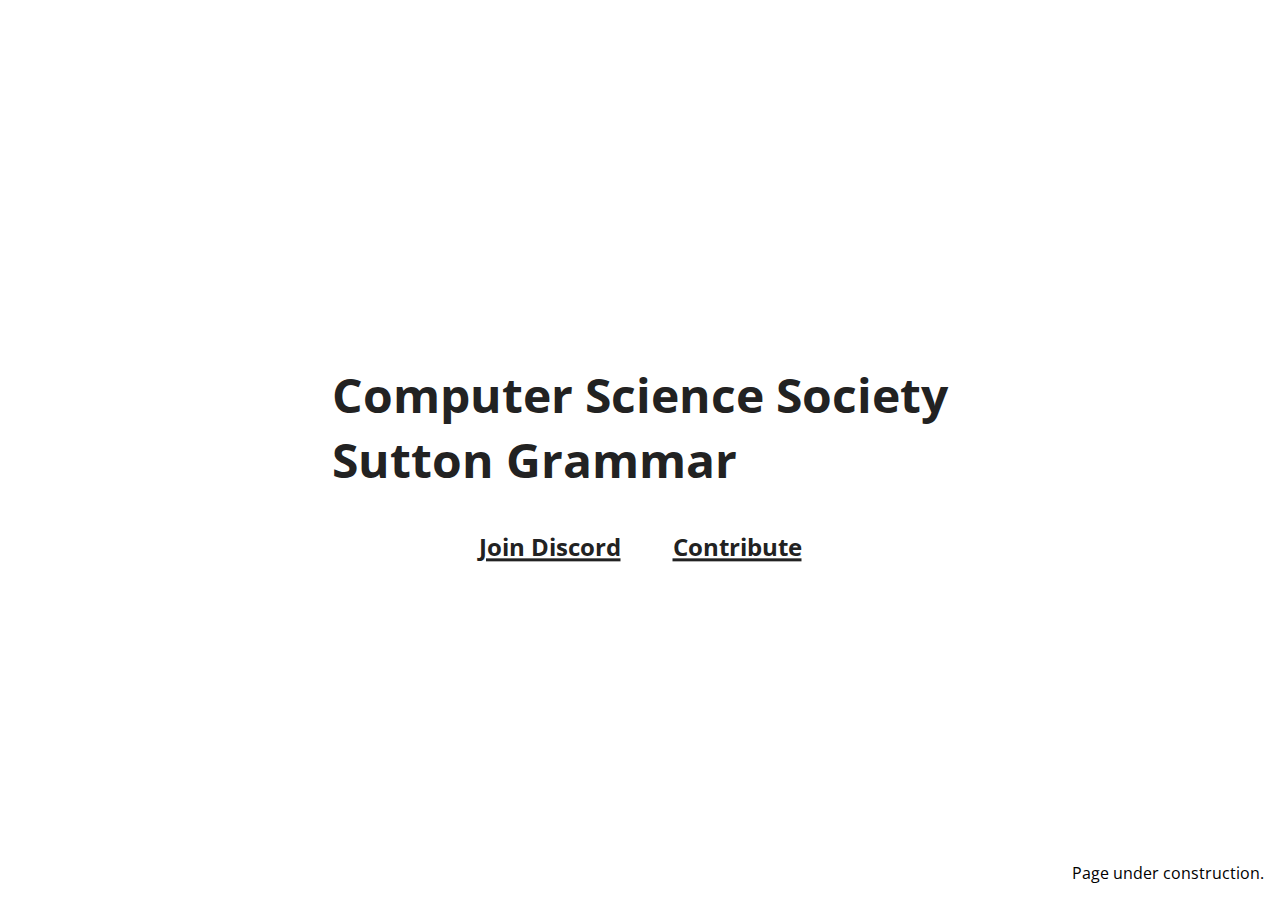
<file: index.html>
<!DOCTYPE html>
<html lang="en">
<head>
    <meta charset="UTF-8">
    <meta name="viewport" content="width=device-width, initial-scale=1.0">
    <title>CSSOC Sutton Grammar</title>
    <link rel="stylesheet" href="/css/home.css">
</head>
<body>
    <div id="fullpage">
        <div id="construction">
            <h1 id="wide">Computer Science Society<br>Sutton Grammar</h1>
            <h1 id="narrow">Computer Science<br>Society</h1>
            <h1 id="verynarrow">CSSOC</h1>

            <div id="urls">
                <a href="https://discord.gg/PvjdNS9y52" target="_blank">Join Discord</a>
                <a href="/contribute">Contribute</a>
            </div>
        </div>

        <span id="construction-note">Page under construction.</span>
    </div>
</body>
</html>
</file>
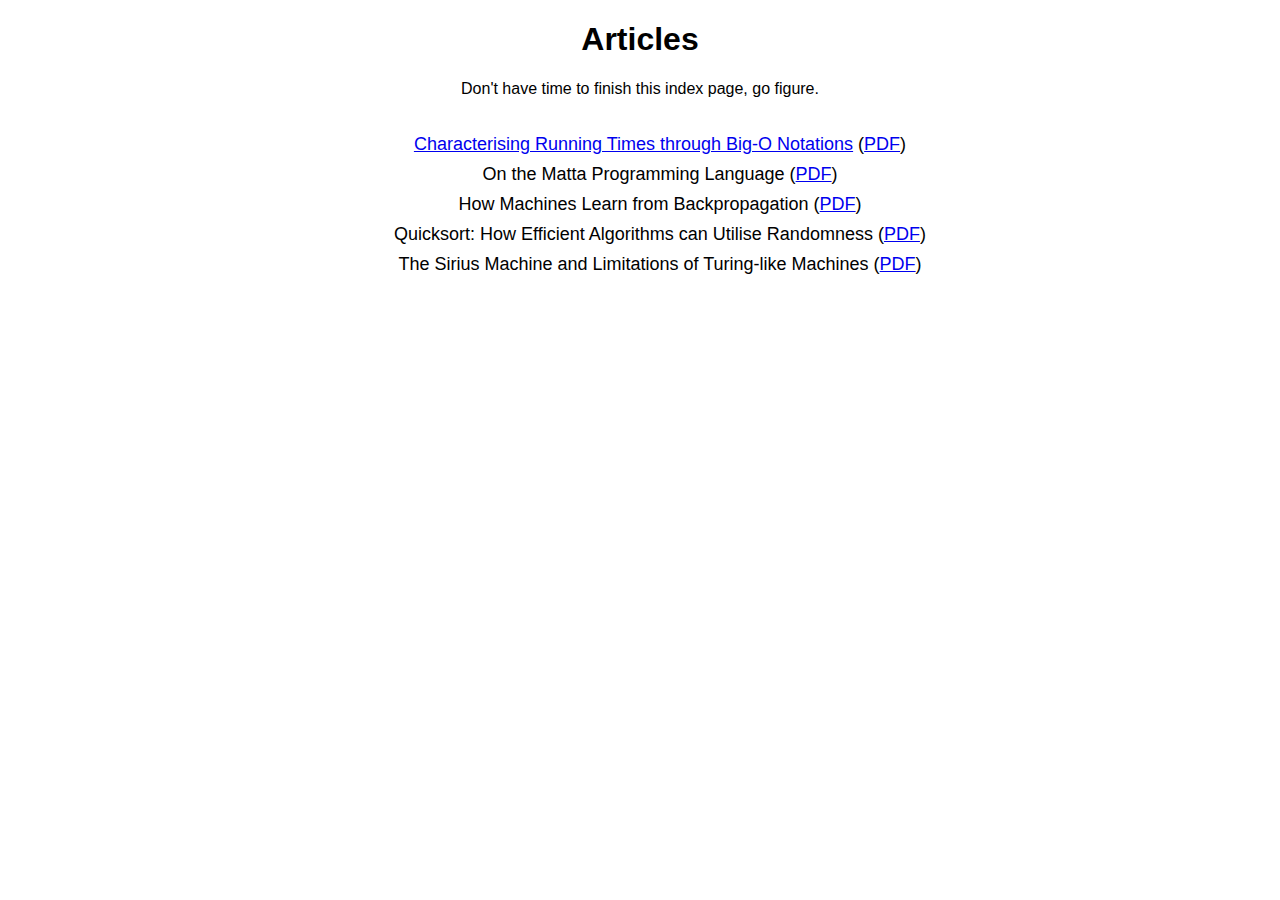
<file: articles/index.html>
<!doctype html>
<html lang="en">
  <head>
    <meta charset="UTF-8" />
    <meta name="viewport" content="width=device-width, initial-scale=1.0" />
    <title>CSSOC Overflow Articles</title>
  </head>
  <style>
    ul {
      margin-top: 2em;
      font-size: large;
    }

    li {
      margin-bottom: 0.5em;
      list-style-type: none;
    }

    body {
      display: block;
      font-family: Arial, Helvetica, sans-serif;
    }
  </style>
  <body>
    <center>
      <h1>Articles</h1>
      <p>Don't have time to finish this index page, go figure.</p>
      <ul>
        <li>
          <a href="./bigo.html"
            >Characterising Running Times through Big-O Notations</a
          >
          (<a href="./bigo.pdf">PDF</a>)
        </li>
        <li>On the Matta Programming Language (<a href="./mpl.pdf">PDF</a>)</li>
        <li>
          How Machines Learn from Backpropagation (<a
            href="./neural-networks.pdf"
            >PDF</a
          >)
        </li>
        <li>
          Quicksort: How Efficient Algorithms can Utilise Randomness (<a
            href="./quicksort.pdf"
            >PDF</a
          >)
        </li>
        <li>
          The Sirius Machine and Limitations of Turing-like Machines (<a
            href="./siriusmachine.pdf"
            >PDF</a
          >)
        </li>
      </ul>
    </center>
  </body>
</html>
</file>
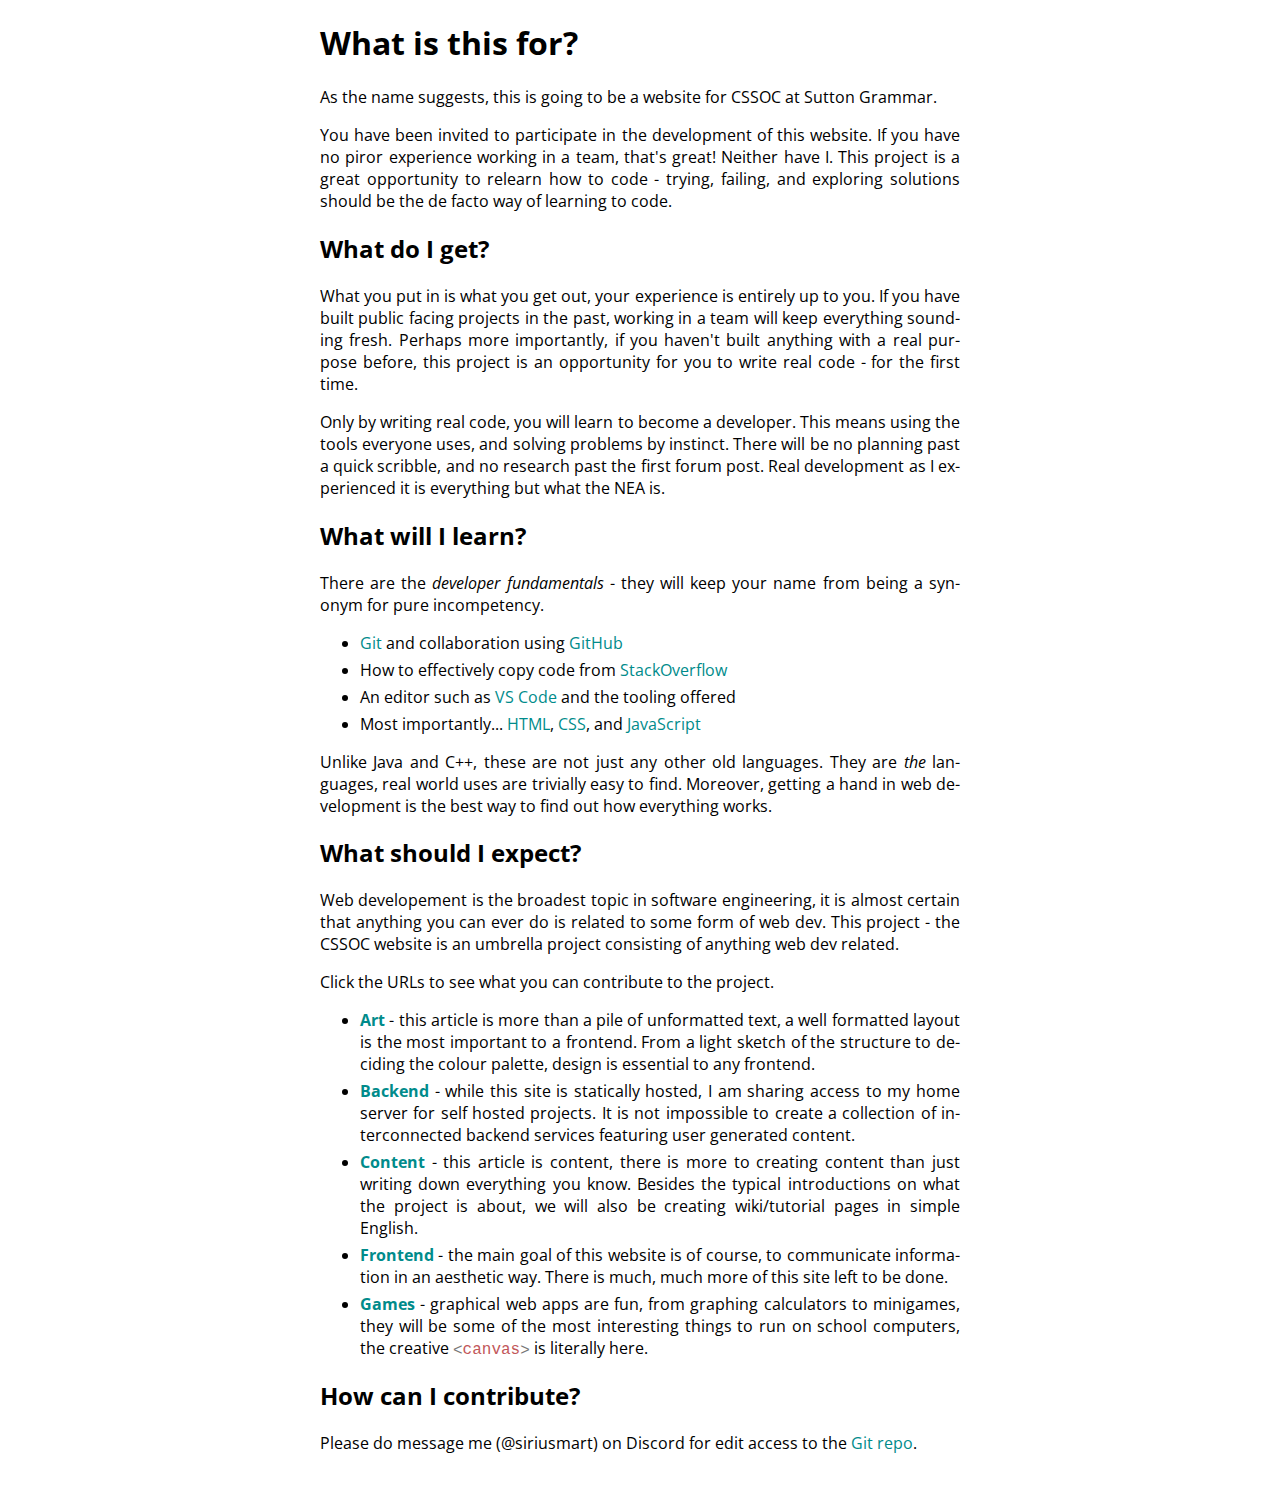
<file: contribute/index.html>
<!DOCTYPE html>
<html lang="en">
<head>
    <meta charset="UTF-8">
    <meta name="viewport" content="width=device-width, initial-scale=1.0">
    <link rel="stylesheet" href="/css/plainarticle.css">
    <title>You are invited!</title>
</head>
<body>
    <h1>What is this for?</h1>

    <p>As the name suggests, this is going to be a website for CSSOC at Sutton Grammar.</p>

    <p>You have been invited to participate in the development of this website. If you have no piror experience working in a team, that's great! Neither have I. This project is a great opportunity to relearn how to code - trying, failing, and exploring solutions should be the de facto way of learning to code.</p>

    <h2>What do I get?</h2>

    <p>What you put in is what you get out, your experience is entirely up to you. If you have built public facing projects in the past, working in a team will keep everything sounding fresh. Perhaps more importantly, if you haven't built anything with a real purpose before, this project is an opportunity for you to write real code - for the first time.</p>

    <p>Only by writing real code, you will learn to become a developer. This means using the tools everyone uses, and solving problems by instinct. There will be no planning past a quick scribble, and no research past the first forum post. Real development as I experienced it is everything but what the NEA is.</p>

    <h2>What will I learn?</h2>

    <p>There are the <i>developer fundamentals</i> - they will keep your name from being a synonym for pure incompetency.</p>

    <ul>
        <li><a href="https://github.com/apps/desktop" target="_blank">Git</a> and collaboration using <a href="https://github.com/" target="_blank">GitHub</a></li>
        <li>How to effectively copy code from <a href="https://stackoverflow.com/" target="_blank">StackOverflow</a></li>
        <li>An editor such as <a href="https://code.visualstudio.com/" target="_blank">VS Code</a> and the tooling offered</li>
        <li>Most importantly... <a href="https://developer.mozilla.org/docs/Web/HTML" target="_blank">HTML</a>, <a href="https://developer.mozilla.org/docs/Web/CSS" target="_blank">CSS</a>, and <a href="https://developer.mozilla.org/docs/Web/JavaScript" target="_blank">JavaScript</a></li>
    </ul>

    <p>Unlike Java and C++, these are not just any other old languages. They are <i>the</i> languages, real world uses are trivially easy to find. Moreover, getting a hand in web development is the best way to find out how everything works.</p>

    <h2>What should I expect?</h2>

    <p>Web developement is the broadest topic in software engineering, it is almost certain that anything you can ever do is related to some form of web dev. This project - the CSSOC website is an umbrella project consisting of anything web dev related.</p>

    <p>Click the URLs to see what you can contribute to the project.</p>
    
    <ul>
        <li><b><a href="./todo.html#art">Art</a></b> - this article is more than a pile of unformatted text, a well formatted layout is the most important to a frontend. From a light sketch of the structure to deciding the colour palette, design is essential to any frontend.</li>
        <li><b><a href="./todo.html#backend">Backend</a></b> - while this site is statically hosted, I am sharing access to my home server for self hosted projects. It is not impossible to create a collection of interconnected backend services featuring user generated content.</li>
        <li><b><a href="./todo.html#content">Content</a></b> - this article is content, there is more to creating content than just writing down everything you know. Besides the typical introductions on what the project is about, we will also be creating wiki/tutorial pages in simple English.</li>
        <li><b><a href="./todo.html#frontend">Frontend</a></b> - the main goal of this website is of course, to communicate information in an aesthetic way. There is much, much more of this site left to be done.</li>
        <li><b><a href="./todo.html#games">Games</a></b> - graphical web apps are fun, from graphing calculators to minigames, they will be some of the most interesting things to run on school computers, the creative <code style="color:#777;transform:translateY(1px);display:inline-block;">&lt;<span style="color:#c2575a;transform:translateY(-1px);display:inline-block;">canvas</span>&gt;</code> is literally here.</li> 
    </ul>

    <h2>How can I contribute?</h2>

    <p>Please do message me (@siriusmart) on Discord for edit access to the <a href="https://github.com/cssocsg/cssocsg.github.io" target="_blank">Git repo</a>.</p>
</body>
</html>
</file>
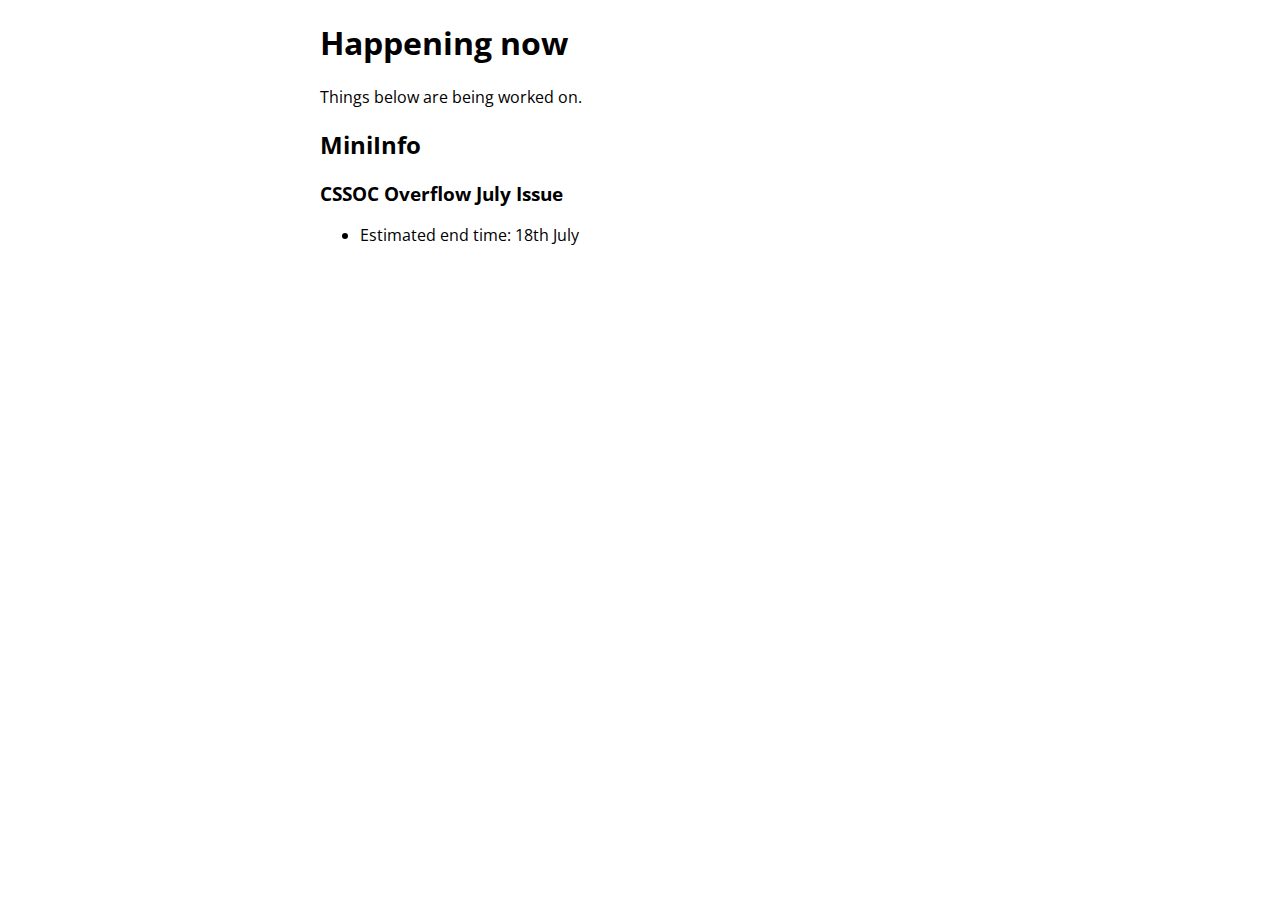
<file: contribute/inprogress.html>
<!DOCTYPE html>
<html lang="en">
<head>
    <meta charset="UTF-8">
    <meta name="viewport" content="width=device-width, initial-scale=1.0">
    <title>Work in progress</title>
    <link rel="stylesheet" href="/css/plainarticle.css">
</head>
<body>
    <h1>Happening now</h1>

    Things below are being worked on.

    <h2>MiniInfo</h2>

    <h3>CSSOC Overflow July Issue</h3>

    <ul>
        <li>Estimated end time: 18th July</li>
    </ul>
</body>
</html>
</file>
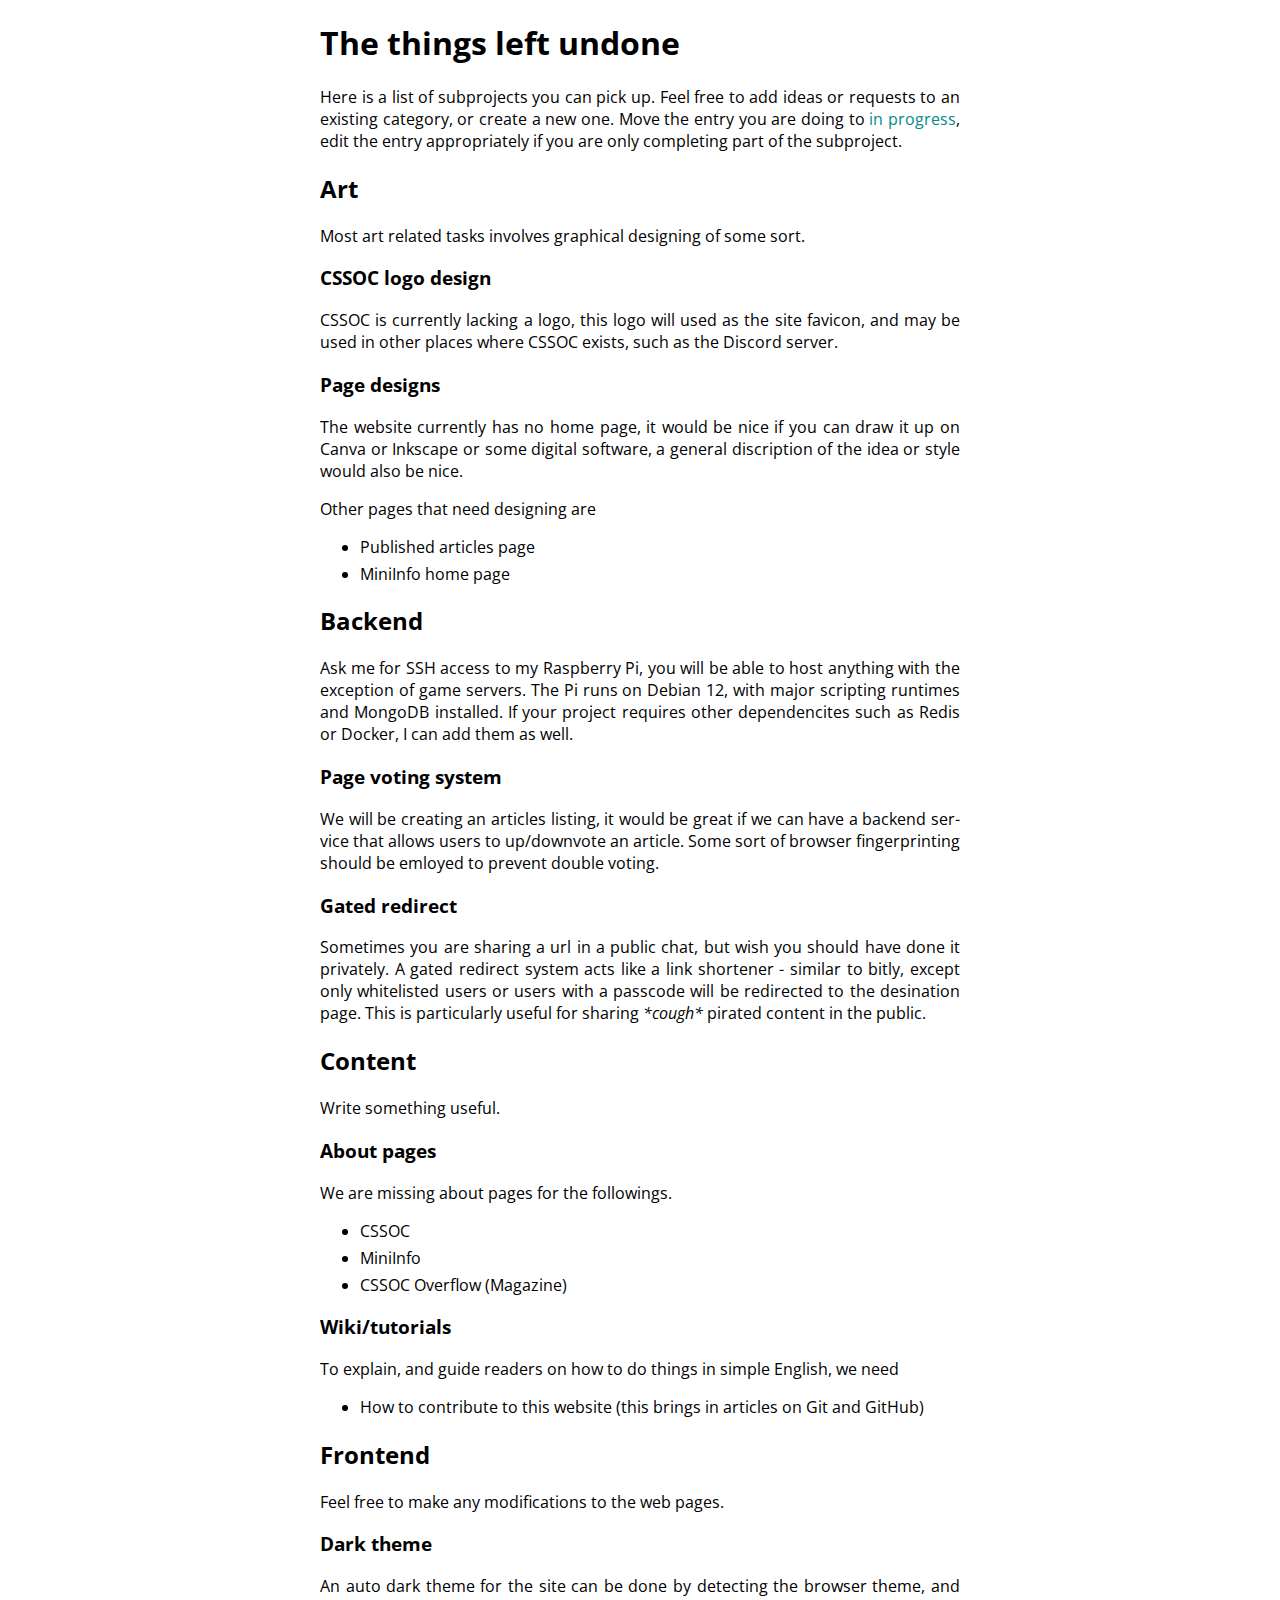
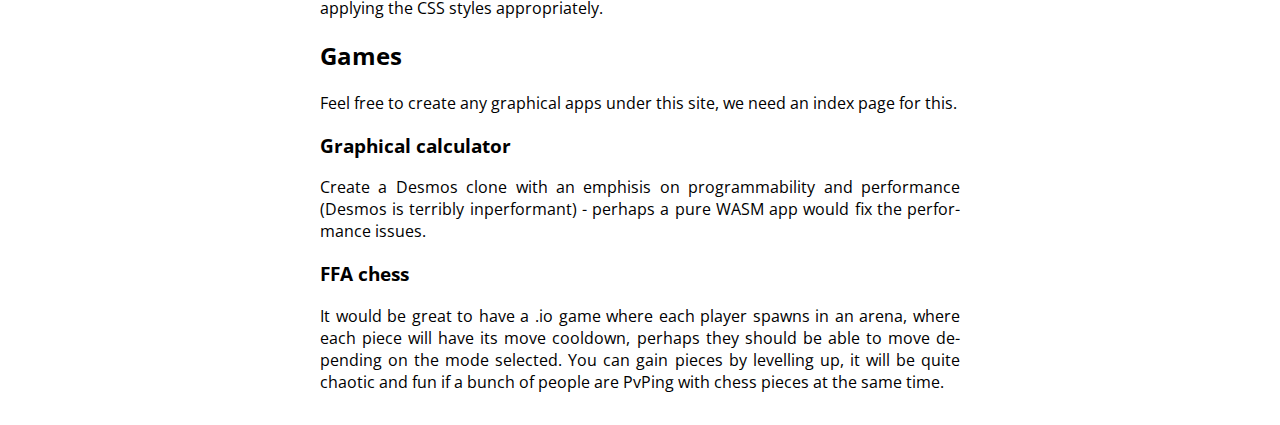
<file: contribute/todo.html>
<!DOCTYPE html>
<html lang="en">
<head>
    <meta charset="UTF-8">
    <meta name="viewport" content="width=device-width, initial-scale=1.0">
    <title>The Undone List</title>
    <link rel="stylesheet" href="/css/plainarticle.css">
</head>
<body>
    <h1>The things left undone</h1>

    <p>Here is a list of subprojects you can pick up. Feel free to add ideas or requests to an existing category, or create a new one. Move the entry you are doing to <a href="./inprogress.html">in progress</a>, edit the entry appropriately if you are only completing part of the subproject.</p>

    <h2 id="art">Art</h2>

    <p>Most art related tasks involves graphical designing of some sort.</p>

    <h3>CSSOC logo design</h3>

    <p>CSSOC is currently lacking a logo, this logo will used as the site favicon, and may be used in other places where CSSOC exists, such as the Discord server.</p>

    <h3>Page designs</h3>

    <p>The website currently has no home page, it would be nice if you can draw it up on Canva or Inkscape or some digital software, a general discription of the idea or style would also be nice.</p>

    <p>Other pages that need designing are</p>
    <ul>
        <li>Published articles page</li>
        <li>MiniInfo home page</li>
    </ul>

    <h2 id="backend">Backend</h2>

    <p>Ask me for SSH access to my Raspberry Pi, you will be able to host anything with the exception of game servers. The Pi runs on Debian 12, with major scripting runtimes and MongoDB installed. If your project requires other dependencites such as Redis or Docker, I can add them as well.</p>

    <h3>Page voting system</h3>

    <p>We will be creating an articles listing, it would be great if we can have a backend service that allows users to up/downvote an article. Some sort of browser fingerprinting should be emloyed to prevent double voting.</p>

    <h3>Gated redirect</h3>

    <p>Sometimes you are sharing a url in a public chat, but wish you should have done it privately. A gated redirect system acts like a link shortener - similar to bitly, except only whitelisted users or users with a passcode will be redirected to the desination page. This is particularly useful for sharing <i>*cough*</i> pirated content in the public.</p>

    <h2 id="content">Content</h2>

    <p>Write something useful.</p>

    <h3>About pages</h3>

    <p>We are missing about pages for the followings.</p>

    <ul>
        <li>CSSOC</li>
        <li>MiniInfo</li>
        <li>CSSOC Overflow (Magazine)</li>
    </ul>

    <h3>Wiki/tutorials</h3>

    <p>To explain, and guide readers on how to do things in simple English, we need</p>

    <ul>
        <li>How to contribute to this website (this brings in articles on Git and GitHub)</li>
    </ul>

    <h2 id="frontend">Frontend</h2>

    <p>Feel free to make any modifications to the web pages.</p>

    <h3>Dark theme</h3>

    <p>An auto dark theme for the site can be done by detecting the browser theme, and applying the CSS styles appropriately.</p>

    <h2 id="games">Games</h2>

    <p>Feel free to create any graphical apps under this site, we need an index page for this.</p>

    <h3>Graphical calculator</h3>
    
    <p>Create a Desmos clone with an emphisis on programmability and performance (Desmos is terribly inperformant) - perhaps a pure WASM app would fix the performance issues.</p>

    <h3>FFA chess</h3>

    <p>It would be great to have a .io game where each player spawns in an arena, where each piece will have its move cooldown, perhaps they should be able to move depending on the mode selected. You can gain pieces by levelling up, it will be quite chaotic and fun if a bunch of people are PvPing with chess pieces at the same time.</p>
</body>
</html>
</file>
<file: css/home.css>
@import url('https://fonts.googleapis.com/css2?family=Open+Sans:ital,wght@0,300..800;1,300..800&display=swap');

body {
  font-family: "Open Sans";
}

#fullpage {
  height: 100%;
  width: 100%;
  position: absolute;
  top: 0;
  left: 0;
}

#construction {
  margin: 0;
  position: absolute;
  top: 50%;
  left: 50%;
  transform: translate(-50%, -50%);

  min-width: 300px;
  color: #222;
}

#construction h1 {
  font-size: 3em;
}

#wide,
#narrow,
#verynarrow {
  display: none;
}

@media only screen and (min-width: 700px) {
  #wide {
    white-space: nowrap;
    display: block;
  }
}

@media only screen and (max-width: 699px) and (min-width: 451px) {
  #narrow {
    white-space: nowrap;
    display: block;
  }
}

@media only screen and (max-width: 450px) {
  #verynarrow {
      text-align: center;
    white-space: nowrap;
    display: block;
  }
}

#urls {
  margin-top: 1.5em;
  text-align: center;
}

#urls a {
  color: #222;
  text-decoration-color: #222;
  text-decoration-thickness: 3px;
  font-weight: bold;
  font-size: 1.5em;
  margin: 0.25em;
  margin-left: 1em;
  margin-right: 1em;
}

#urls a {
    display: inline-block;
    color: #222;
    text-decoration-color: #222;
    transition: 300ms;
}

#urls a:hover {
    color: red;
    text-decoration-color: red;
    transition: 300ms;
}

#construction-note {
  position: absolute;
  bottom: 1em;
  right: 1em;
}
</file>
<file: css/plainarticle.css>
@import url('https://fonts.googleapis.com/css2?family=Open+Sans:ital,wght@0,300..800;1,300..800&display=swap');

body {
  font-family: "Open Sans";

  max-width: min(40em,90%);
  margin: auto;
  margin-bottom: 2em;
}

p {
  text-align: justify;
  hyphens: auto;
}

code,
pre {
  font-size: inherit;
  font-family: Consolas, Monaco, "Andale Mono", "Ubuntu Mono", monospace;
  color: inherit;
  background-color: transparent;
  padding: 0;
  border: none;
}

li {
  text-align: justify !important;
  hyphens: auto;
  margin-bottom: 5px;
}

/* link stylings */

a {
  text-decoration-color: transparent;
  transition: 300ms;
}

a:link {
  color: darkcyan;
}

a:visited {
  color: blueviolet;
}

a:hover {
  transition: 300ms;
  color: red;
  text-decoration: underline;
}
</file>
